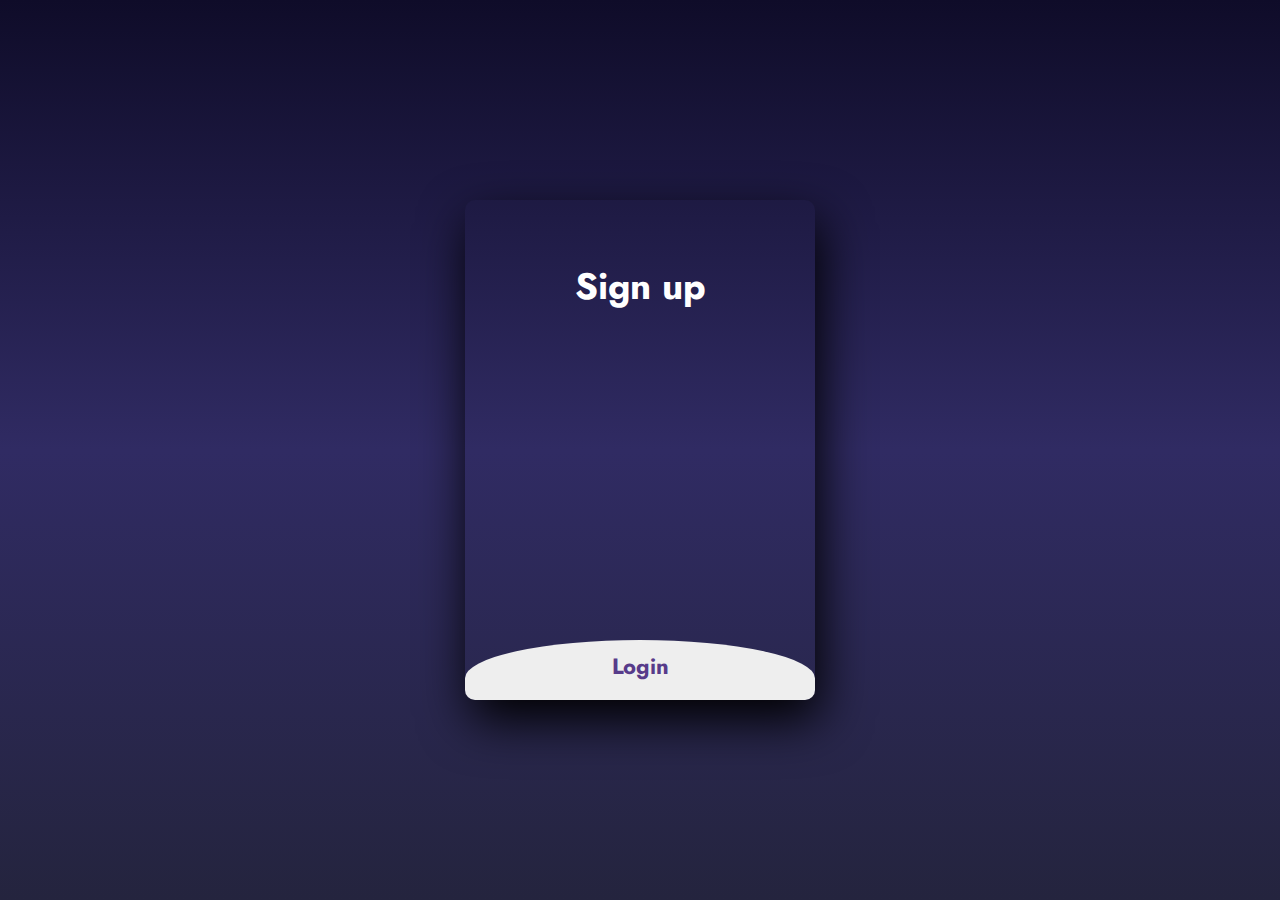
<file: logins/index.html>
<!DOCTYPE html>
<html>
<head>
	<title>Slide Navbar</title>
	<link rel="stylesheet" type="text/css" href="style.css">
<link href="https://fonts.googleapis.com/css2?family=Jost:wght@500&display=swap" rel="stylesheet">
</head>
<body>
	<div class="main">  	
		<input type="checkbox" id="chk" aria-hidden="true">

			<div class="signup">
                <form>
                    <label for="chk" aria-hidden="true">Sign up</label>
                    <asp:TextBox runat="server" type="text" placeholder="User name"></asp:TextBox>
                    <asp:TextBox runat="server" type="email" placeholder="Email"></asp:TextBox>
                    <asp:TextBox runat="server" type="password" placeholder="Password"></asp:TextBox>
                    <asp:Button runat="server" Text="Sign Up"></asp:Button>
                </form>
			</div>

			<div class="login">
                <form>
                    <label for="chk" aria-hidden="true">Login</label>
                    <asp:TextBox type="email" runat="server" placeholder="Email"></asp:TextBox>
                    <asp:TextBox type="password" runat="server" placeholder="Password"></asp:TextBox>
                    <asp:Button runat="server" Text="Login"></asp:Button>
                </form>
			</div>
	</div>
</body>
</html>
</file>
<file: logins/style.css>
body {
    margin: 0;
    padding: 0;
    display: flex;
    justify-content: center;
    align-items: center;
    min-height: 100vh;
    font-family: 'Jost', sans-serif;
    background: linear-gradient(to bottom, #0f0c29, #302b63, #24243e);
}

.main {
    width: 350px;
    height: 500px;
    background: red;
    overflow: hidden;
    background: url("https://doc-08-2c-docs.googleusercontent.com/docs/securesc/68c90smiglihng9534mvqmq1946dmis5/fo0picsp1nhiucmc0l25s29respgpr4j/1631524275000/03522360960922298374/03522360960922298374/1Sx0jhdpEpnNIydS4rnN4kHSJtU1EyWka?e=view&authuser=0&nonce=gcrocepgbb17m&user=03522360960922298374&hash=tfhgbs86ka6divo3llbvp93mg4csvb38") no-repeat center/ cover;
    border-radius: 10px;
    box-shadow: 5px 20px 50px #000;
}

#chk {
    display: none;
}

.signup {
    position: relative;
    width: 100%;
    height: 100%;
}

label {
    color: #fff;
    font-size: 2.3em;
    justify-content: center;
    display: flex;
    margin: 60px;
    font-weight: bold;
    cursor: pointer;
    transition: .5s ease-in-out;
}

input {
    width: 60%;
    height: 20px;
    background: #e0dede;
    justify-content: center;
    display: flex;
    margin: 20px auto;
    padding: 10px;
    border: none;
    outline: none;
    border-radius: 5px;
}

.button {
    width: 60%;
    height: 40px;
    margin: 10px auto;
    justify-content: center;
    display: block;
    color: #fff;
    background: #573b8a;
    font-size: 1em;
    font-weight: bold;
    margin-top: 20px;
    outline: none;
    border: none;
    border-radius: 5px;
    transition: .2s ease-in;
    cursor: pointer;
}

    .button:hover {
        background: #6d44b8;
    }

.login {
    height: 460px;
    background: #eee;
    border-radius: 60% / 10%;
    transform: translateY(-180px);
    transition: .8s ease-in-out;
}

    .login label {
        color: #573b8a;
        transform: scale(.6);
    }

#chk:checked ~ .login {
    transform: translateY(-500px);
}

    #chk:checked ~ .login label {
        transform: scale(1);
    }

#chk:checked ~ .signup label {
    transform: scale(.6);
}
</file>
